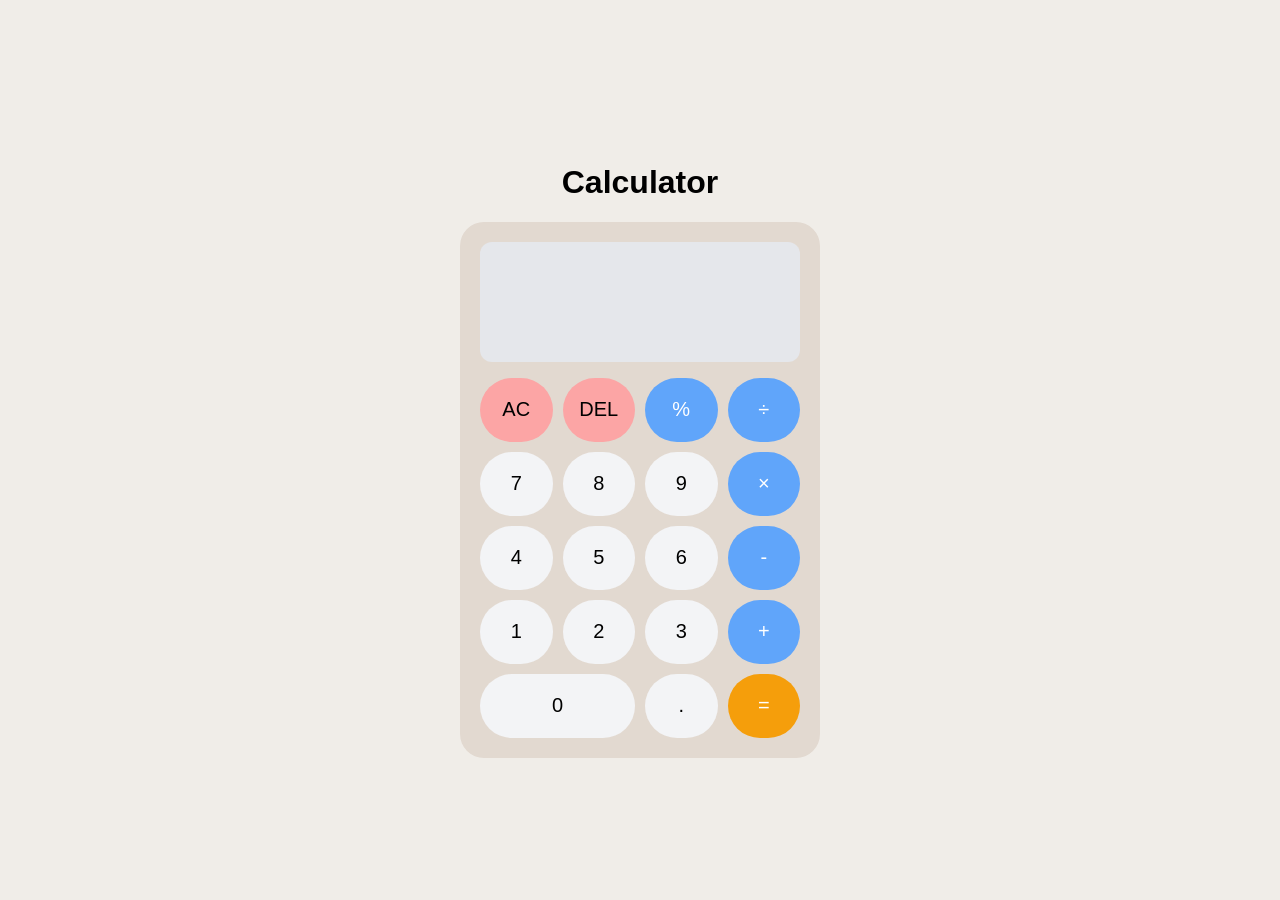
<file: index.html>
<!doctype html>
<html lang="en">
  <head>
    <meta charset="UTF-8" />
    <title>Calculator</title>
    <link rel="stylesheet" href="style.css" />
  </head>

  <body>
    <h1>Calculator</h1>
    <div class="calculator">
      <div class="screen">
        <div class="screen-history"></div>
        <div class="screen-current"></div>
      </div>
      <div class="buttons">
        <button class="btn-correction">AC</button>
        <button class="btn-correction">DEL</button>
        <button class="btn-operator btn-percent">%</button>
        <button class="btn-operator">÷</button>

        <button class="btn-number">7</button>
        <button class="btn-number">8</button>
        <button class="btn-number">9</button>
        <button class="btn-operator">×</button>

        <button class="btn-number">4</button>
        <button class="btn-number">5</button>
        <button class="btn-number">6</button>
        <button class="btn-operator">-</button>

        <button class="btn-number">1</button>
        <button class="btn-number">2</button>
        <button class="btn-number">3</button>
        <button class="btn-operator">+</button>

        <button class="btn-number btn-zero">0</button>
        <button class="btn-number">.</button>
        <button class="btn-equal">=</button>
      </div>
    </div>
    <script src="javascript.js"></script>
  </body>
</html>
</file>
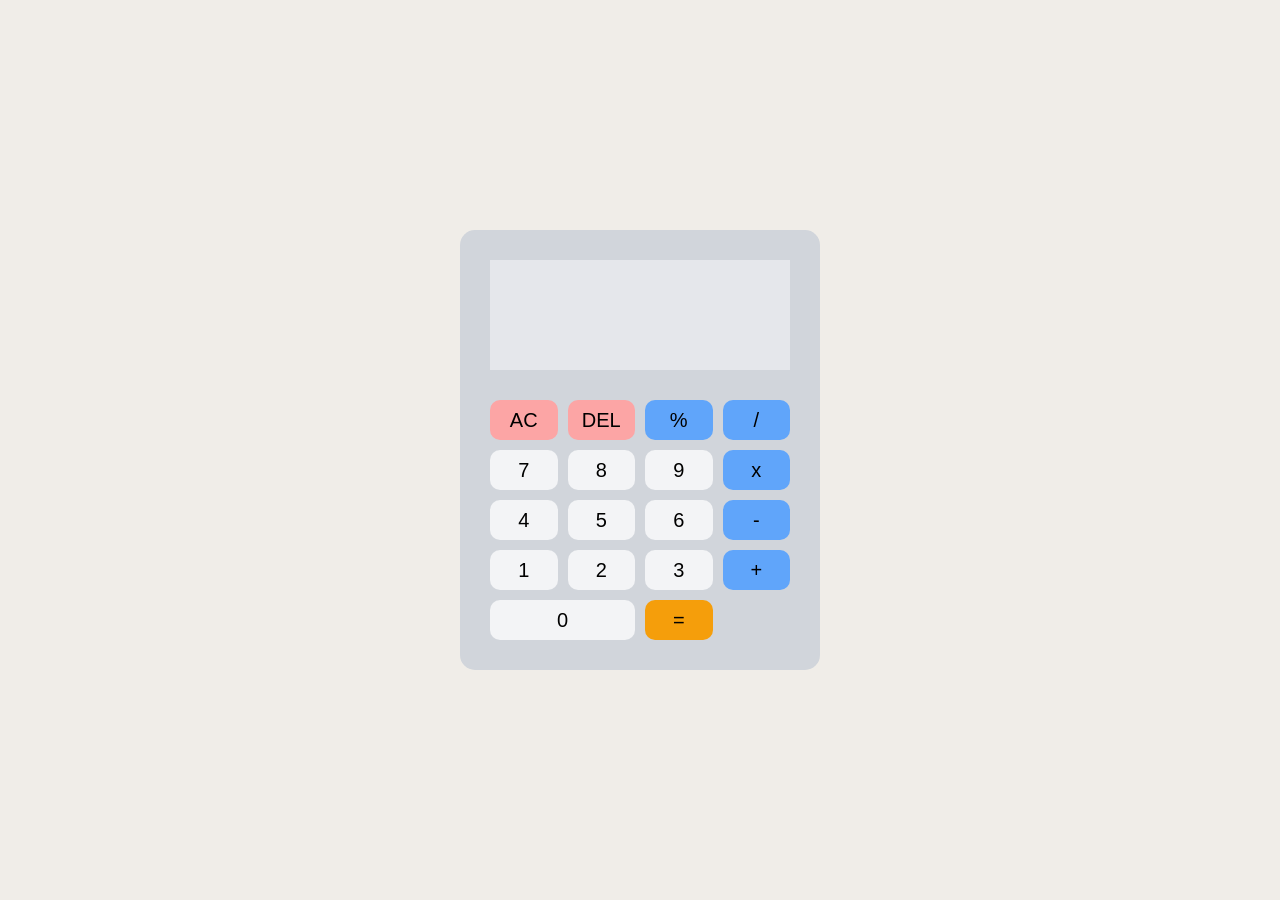
<file: 2nd_try/index.html>
<!doctype html>
<html lang="en">
  <head>
    <meta charset="UTF-8" />
    <title>Calculator v2</title>
    <meta name="viewport" content="width=device-width, initial-scale=1.0" />
    <link rel="stylesheet" href="style.css" />
  </head>
  <body>
    <div class="calculator">
      <div class="screen">
        <div class="screenHistory"></div>
        <div class="screenCurrent"></div>
      </div>
      <div class="buttons">
        <button class="btn btn-correction btn-AC">AC</button>
        <button class="btn btn-correction btn-DEL">DEL</button>
        <button class="btn btn-Percent">%</button>
        <button class="btn btn-operator">/</button>
        <button class="btn btn-number">7</button>
        <button class="btn btn-number">8</button>
        <button class="btn btn-number">9</button>
        <button class="btn btn-operator">x</button>
        <button class="btn btn-number">4</button>
        <button class="btn btn-number">5</button>
        <button class="btn btn-number">6</button>
        <button class="btn btn-operator">-</button>
        <button class="btn btn-number">1</button>
        <button class="btn btn-number">2</button>
        <button class="btn btn-number">3</button>
        <button class="btn btn-operator">+</button>
        <button class="btn btn-number btn-zero">0</button>
        <button class="btn btn-equal">=</button>
      </div>
    </div>
    <script src="javascript.js"></script>
  </body>
</html>
</file>
<file: style.css>
body {
  display: flex;
  flex-direction: column;
  justify-content: center;
  align-items: center;
  background-color: #f0ede8;
  margin: 0px; /* no margin for all the page */
  min-height: 100vh; /* the height of the web page is always the height of the screen */
  font-family: "Inter", sans-serif;
}

.calculator {
  display: flex;
  flex-direction: column;
  width: 320px;
  padding: 20px;
  border-radius: 24px;
  background-color: #e2d9d0;
}

.screen {
  width: 100%;
  box-sizing: border-box;
  height: 120px;
  border-radius: 12px;
  padding: 12px 16px;
  margin-bottom: 16px;
  background-color: #e5e7eb;
  text-align: right;
  font-size: 36px;
  display: flex;
  justify-content: space-between;
  flex-direction: column;
  align-items: flex-end;
}

.screen-history {
  font-size: 16px;
  color: #9ca3af;
}

.screen-current {
  font-size: 36px;
}

.buttons {
  display: flex;
  flex-wrap: wrap;
  gap: 10px;
}

.buttons button {
  width: calc((100% - 30px) / 4);
  height: 64px;
  border-radius: 64px;
  border: none;
  font-size: 20px;
  font-family: inherit;
  cursor: pointer;
}

.buttons .btn-zero {
  width: calc((100% - 30px) / 4 * 2 + 10px);
}

/* Colors */
.btn-number {
  background-color: #f3f4f6;
}
.btn-operator {
  background-color: #60a5fa;
  color: white;
}
.btn-equal {
  background-color: #f59e0b;
  color: white;
}
.btn-correction {
  background-color: #fca5a5;
}
</file>
<file: 2nd_try/style.css>
body {
  display: flex;
  justify-content: center;
  align-items: center;
  margin: 0px;
  min-height: 100vh;
  font-family: "Inter", sans-serif;
  background-color: #f0ede8;
}

.calculator {
  display: flex;
  flex-direction: column;
  width: 300px;
  padding: 30px;
  border-radius: 15px;
  background-color: #d1d5db;
}

.screen {
  display: flex;
  flex-direction: column;
  min-height: 30px;
  background-color: #e5e7eb;
  padding: 15px;
}

.screenHistory,
.screenCurrent {
  min-height: 20px;
  margin: 10px;
  text-align: right;
  font-family: inherit;
}

.screenHistory {
  color: #9ca3af;
  font-size: 20px;
}

.screenCurrent {
  font-size: 30px;
}

.buttons {
  display: flex;
  flex-wrap: wrap;
  padding-top: 30px;
  gap: 10px;
}

.btn {
  width: calc((100% - 30px) / 4);
  height: 40px;
  font-family: inherit;
  border-radius: 10px;
  border: none;
  cursor: pointer;
  font-size: 20px;
}

.btn-zero {
  width: calc((100% - 30px) / 4 * 2 + 10px);
}

.btn-Percent,
.btn-operator {
  background-color: #60a5fa;
}

.btn-number {
  background-color: #f3f4f6;
}

.btn-equal {
  background-color: #f59e0b;
}

.btn-correction {
  background-color: #fca5a5;
}
</file>
